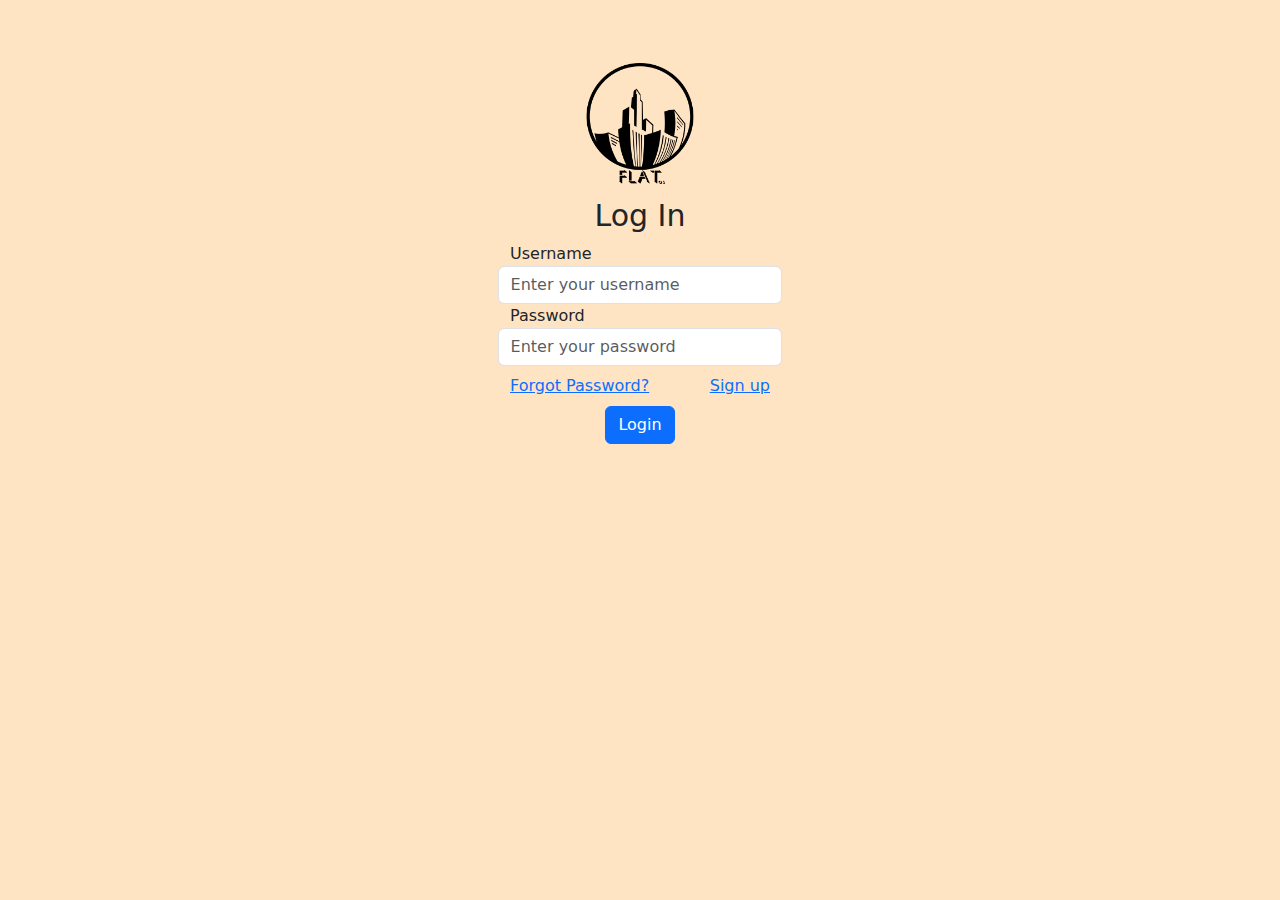
<file: html/login.html>
<!DOCTYPE html>
<html lang="en">
  <head>
    <meta charset="UTF-8" />
    <meta name="viewport" content="width=device-width, initial-scale=1.0" />
    <title>Log In</title>
    <link rel="shortcut icon" href="../pics/logo.png" type="image/x-icon" />
    <link rel="stylesheet" href="../css/bootstrap.min.css" />
    <link rel="stylesheet" href="../css2/login.css" />
  </head>
  <body>
    <div class="container mt-5">
      <div class="row justify-content-center">
        <div class="col-md-6 col-lg-4">
          <div class="text-center mb-2">
            <img src="../pics/logo.png" alt="Logo" class="img-fluid logo" />
            <h1 class="logo-text">Log In</h1>
          </div>

          <form>
            <!-- Adjusted width for Username input -->
            <div class="form-group">
              <label for="username" class="text-center mx-5">Username</label>
              <input
                type="text"
                class="form-control custom-w mx-auto"
                id="username"
                placeholder="Enter your username"
              />
            </div>

            <!-- Password -->
            <div class="form-group">
              <label for="password" class="text-center mx-5">Password</label>
              <div class="input-group custom-w mx-auto">
                <input
                  type="password"
                  class="form-control"
                  id="password"
                  placeholder="Enter your password"
                />
              </div>
            </div>

            <div
              class="d-flex justify-content-between align-items-center mt-2 mb-2 mx-5"
            >
              <!-- Forgot Password -->
              <div class="form-group">
                <a href="#" class="text-center">Forgot Password?</a>
              </div>

              <!-- Sign Up Link -->
              <div class="form-group">
                <a href="#" class="text-center">Sign up</a>
              </div>
            </div>
            <div class="text-center">
              <button type="submit" class="btn btn-primary btn-block">
                Login
              </button>
            </div>
          </form>
        </div>
      </div>
    </div>

    <script src="../js/bootstrap.bundle.min.js"></script>
  </body>
</html>
</file>
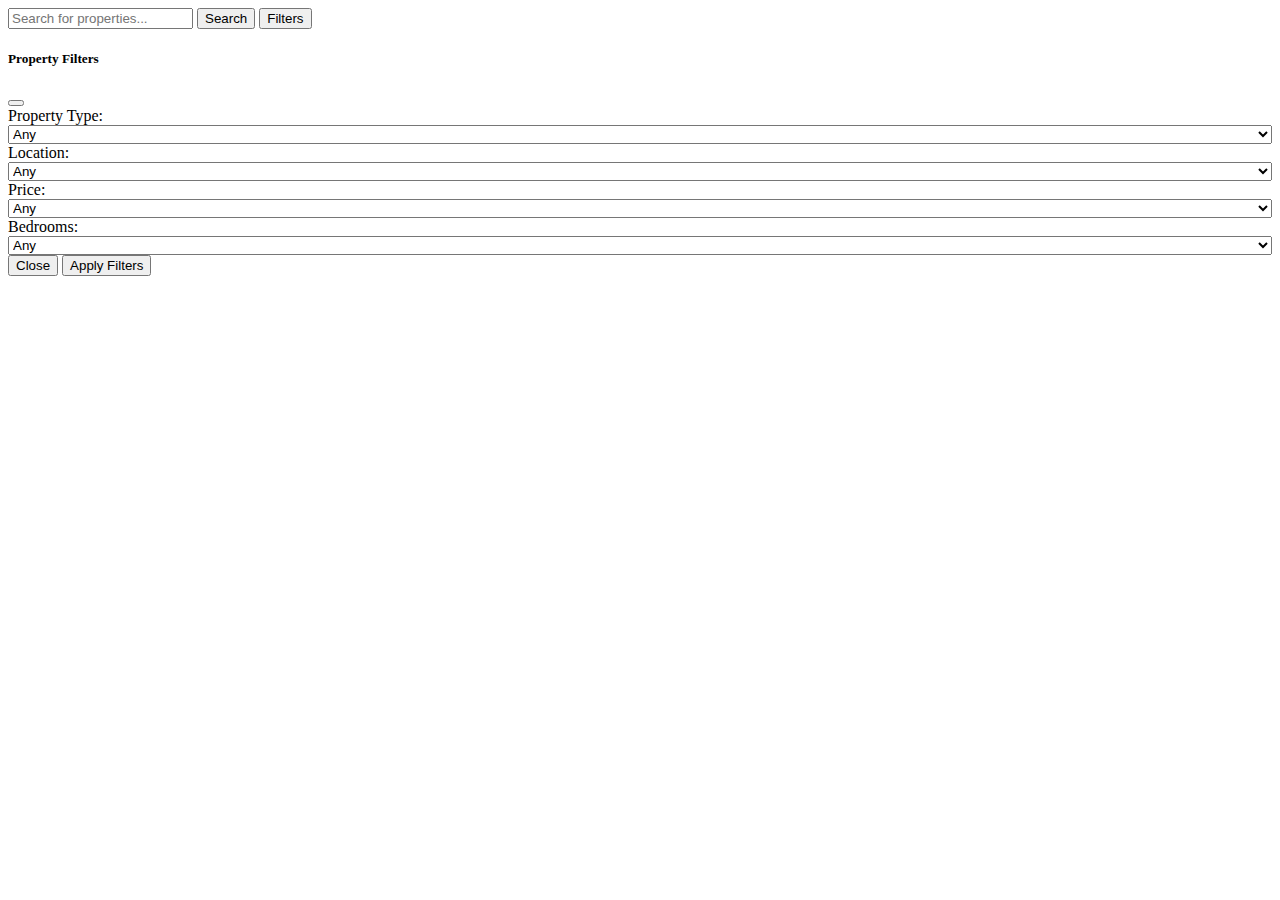
<file: html/try.html>
<!DOCTYPE html>
<html lang="en">
  <head>
    <meta charset="UTF-8" />
    <meta name="viewport" content="width=device-width, initial-scale=1.0" />
    <title>Document</title>
    <style>
      .input-group {
        width: 100%;
      }

      .form-select {
        width: 100%;
      }

      .row g-3 {
        margin-top: 1rem;
      }

      /* Modal styles can be adapted based on your design preferences */
    </style>
  </head>
  <body>
    <form action="#" method="get">
      <div class="input-group mb-3">
        <input
          type="search"
          class="form-control"
          placeholder="Search for properties..."
          aria-label="Search"
          name="q"
        />
        <button class="btn btn-outline-primary" type="submit">Search</button>
        <button
          type="button"
          class="btn btn-link"
          data-bs-toggle="modal"
          data-bs-target="#filterModal"
        >
          Filters
        </button>
      </div>

      <div
        class="modal fade"
        id="filterModal"
        tabindex="-1"
        aria-labelledby="filterModalLabel"
        aria-hidden="true"
      >
        <div class="modal-dialog">
          <div class="modal-content">
            <div class="modal-header">
              <h5 class="modal-title" id="filterModalLabel">
                Property Filters
              </h5>
              <button
                type="button"
                class="btn-close"
                data-bs-dismiss="modal"
                aria-label="Close"
              ></button>
            </div>
            <div class="modal-body">
              <div class="row g-3 mb-3">
                <div class="col-sm-6">
                  <label for="propertyType" class="form-label"
                    >Property Type:</label
                  >
                  <select
                    class="form-select"
                    id="propertyType"
                    name="propertyType"
                  >
                    <option value="any">Any</option>
                    <option value="studio">Studio Type</option>
                    <option value="othertypes1">Other Type 1</option>
                    <option value="othertypes2">Other Type 2</option>
                  </select>
                </div>
                <div class="col-sm-6">
                  <label for="location" class="form-label">Location:</label>
                  <select class="form-select" id="location" name="location">
                    <option value="any">Any</option>
                    <option value="Carmona">Carmona</option>
                    <option value="Binan">Binan</option>
                    <option value="sta.rosa">Sta. Rosa</option>
                  </select>
                </div>
                <div class="col-sm-6">
                  <label for="price" class="form-label">Price:</label>
                  <select class="form-select" id="price" name="price">
                    <option value="any">Any</option>
                    <option value="1500">1500</option>
                    <option value="2000">2000</option>
                    <option value="5000">5000</option>
                  </select>
                </div>
                <div class="col-sm-6">
                  <label for="bedrooms" class="form-label">Bedrooms:</label>
                  <select class="form-select" id="bedrooms" name="bedrooms">
                    <option value="any">Any</option>
                    <option value="Two">Two</option>
                    <option value="Three">Three</option>
                    <option value="Four">Four</option>
                  </select>
                </div>
              </div>
            </div>
            <div class="modal-footer">
              <button
                type="button"
                class="btn btn-secondary"
                data-bs-dismiss="modal"
              >
                Close
              </button>
              <button type="submit" class="btn btn-primary">
                Apply Filters
              </button>
            </div>
          </div>
        </div>
      </div>
    </form>
  </body>
</html>
</file>
<file: css2/login.css>
body {
  background-color: bisque;
}
.logo {
  width: 150px;
  height: auto;
}
.logo-text {
  font-size: 30px;
}
.custom-w {
  width: 80%;
}
</file>
